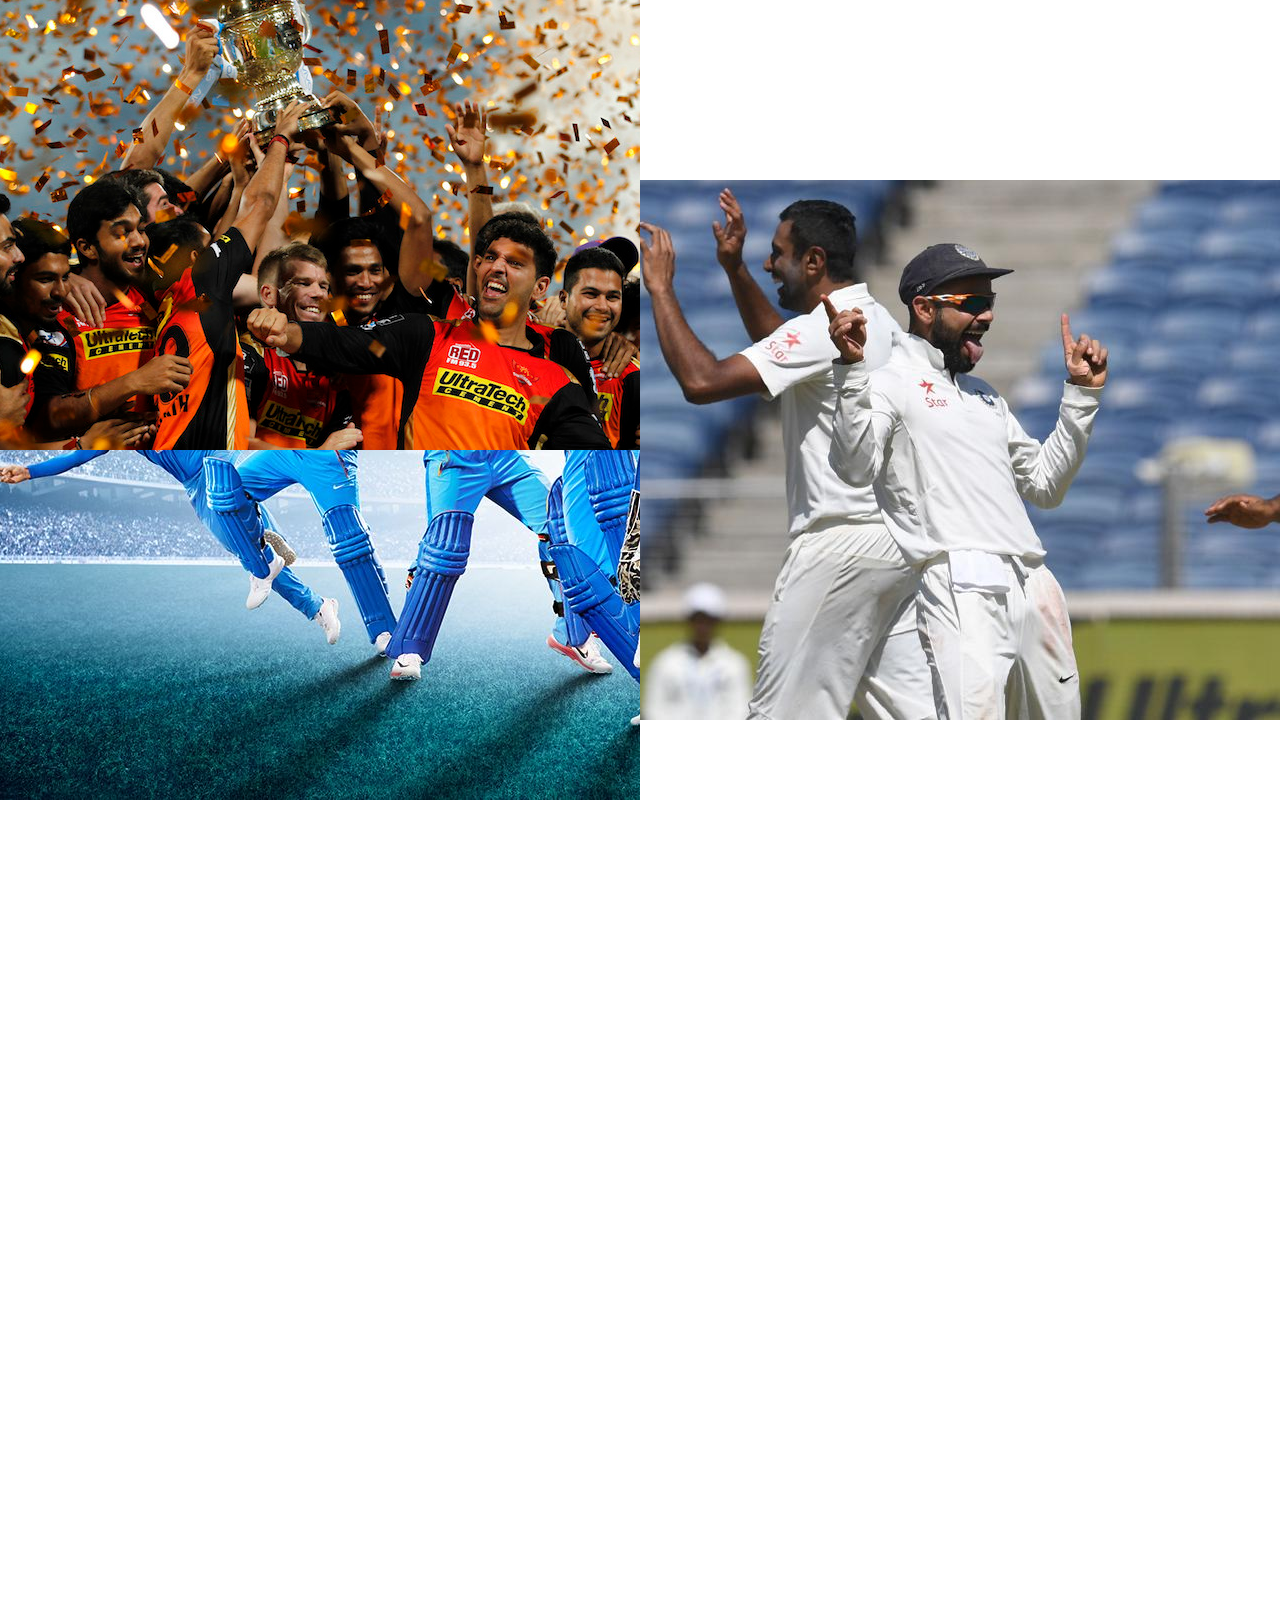
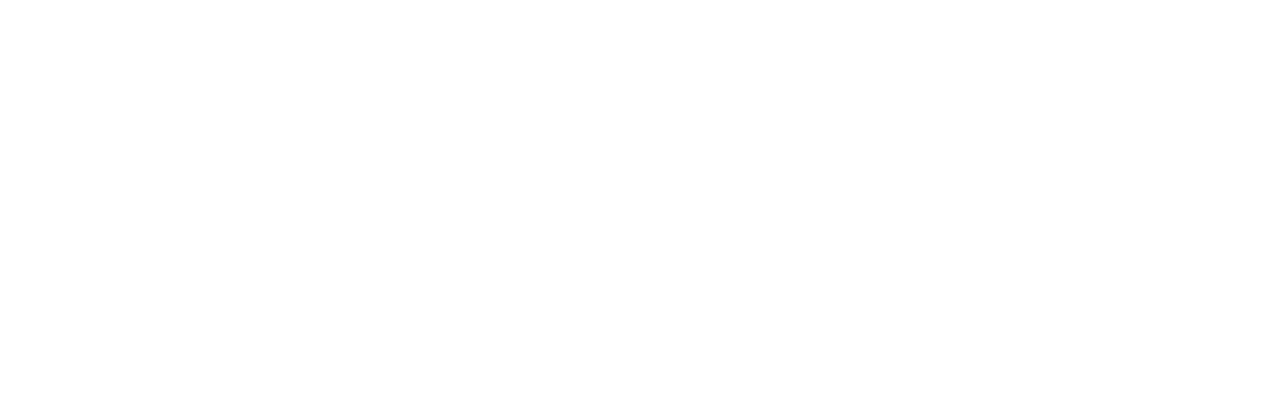
<file: index.html>
<!doctype html>
<meta name="viewport" content="width=device-width">
<head>
  <link rel="stylesheet" href="css/bootstrap.min.css">
  <link rel="stylesheet" href="css/bootstrap.css">

  <script src="js/jquery-3.1.1.min.js"></script>
  <script src="js/bootstrap.min.js"></script>
<style>


body{

background-size: cover;
height: 2000px;
}

#pics1{
width: 50%;
height: 100%;
top: 0;
left: 0;
position: fixed;
z-index: -1;
background: url(cric1.jpg) 5% 50% no-repeat;
}

#pics2{
  width: 50%;
  height: 100%;
  top: 0;
  left: 50%;
  position: fixed;
  z-index: -1;
  background: url(cric2.jpg) 5% 50% no-repeat;
  }



#pics4{
    width: 50%;
    height: 50%;
    top: 0;
    left: 0;
    position: fixed;
    z-index: -1;
    background: url(cric3.jpg) 5% 50% no-repeat;
    }

  }

}


</style>

</head>

<body>

  <div class="container">
    <section class="row">
      <div class="col-md-6 img-responsive" id="pics1"></div>
      <div class="col-md-6 img-responsive" id="pics2"></div>
    </section>
    <section class="row">
      <div class="col-md-6 img-responsive" id="pics3"></div>
      <div class="col-md-6 img-responsive" id="pics4"></div>
      </div>
</section>

<script>

// Create cross browser requestAnimationFrame method:
window.requestAnimationFrame = window.requestAnimationFrame
                               || window.mozRequestAnimationFrame
                               || window.webkitRequestAnimationFrame
                               || window.msRequestAnimationFrame
                               || function(f){setTimeout(f, 1000/60)}

var pic1 = document.getElementById('pics1')
var pic2 = document.getElementById('pics2')
var pic3 = document.getElementById('pics3')
var pic4 = document.getElementById('pics4')

function parallaxpics(){
	var scrolltop = window.pageYOffset
	pic1.style.top = -scrolltop * .2 + 'px'
	pic2.style.top = -scrolltop * .5 + 'px'

  pic4.style.top = -scrolltop * .2 + 'px'
}

window.addEventListener('scroll', function(){
	requestAnimationFrame(parallaxpics)
}, false)

</script>

</body>

</html>
</file>
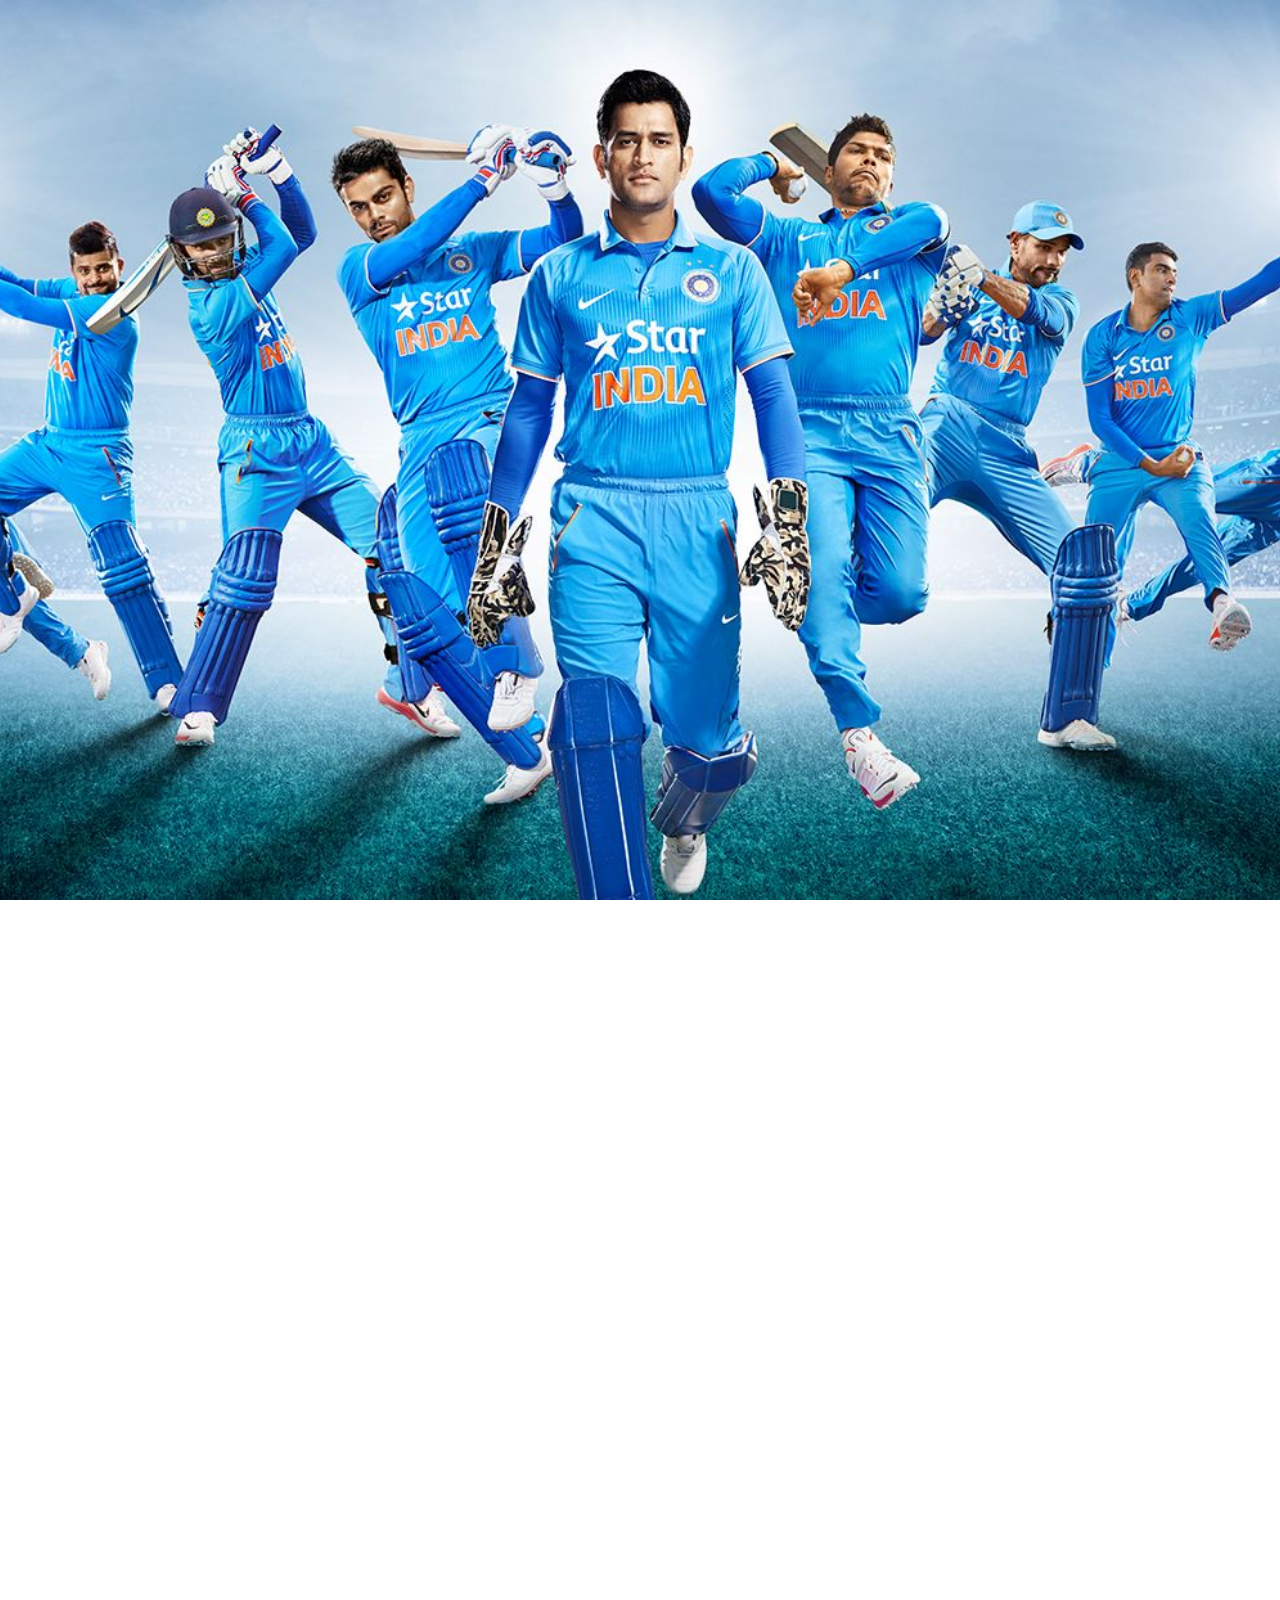
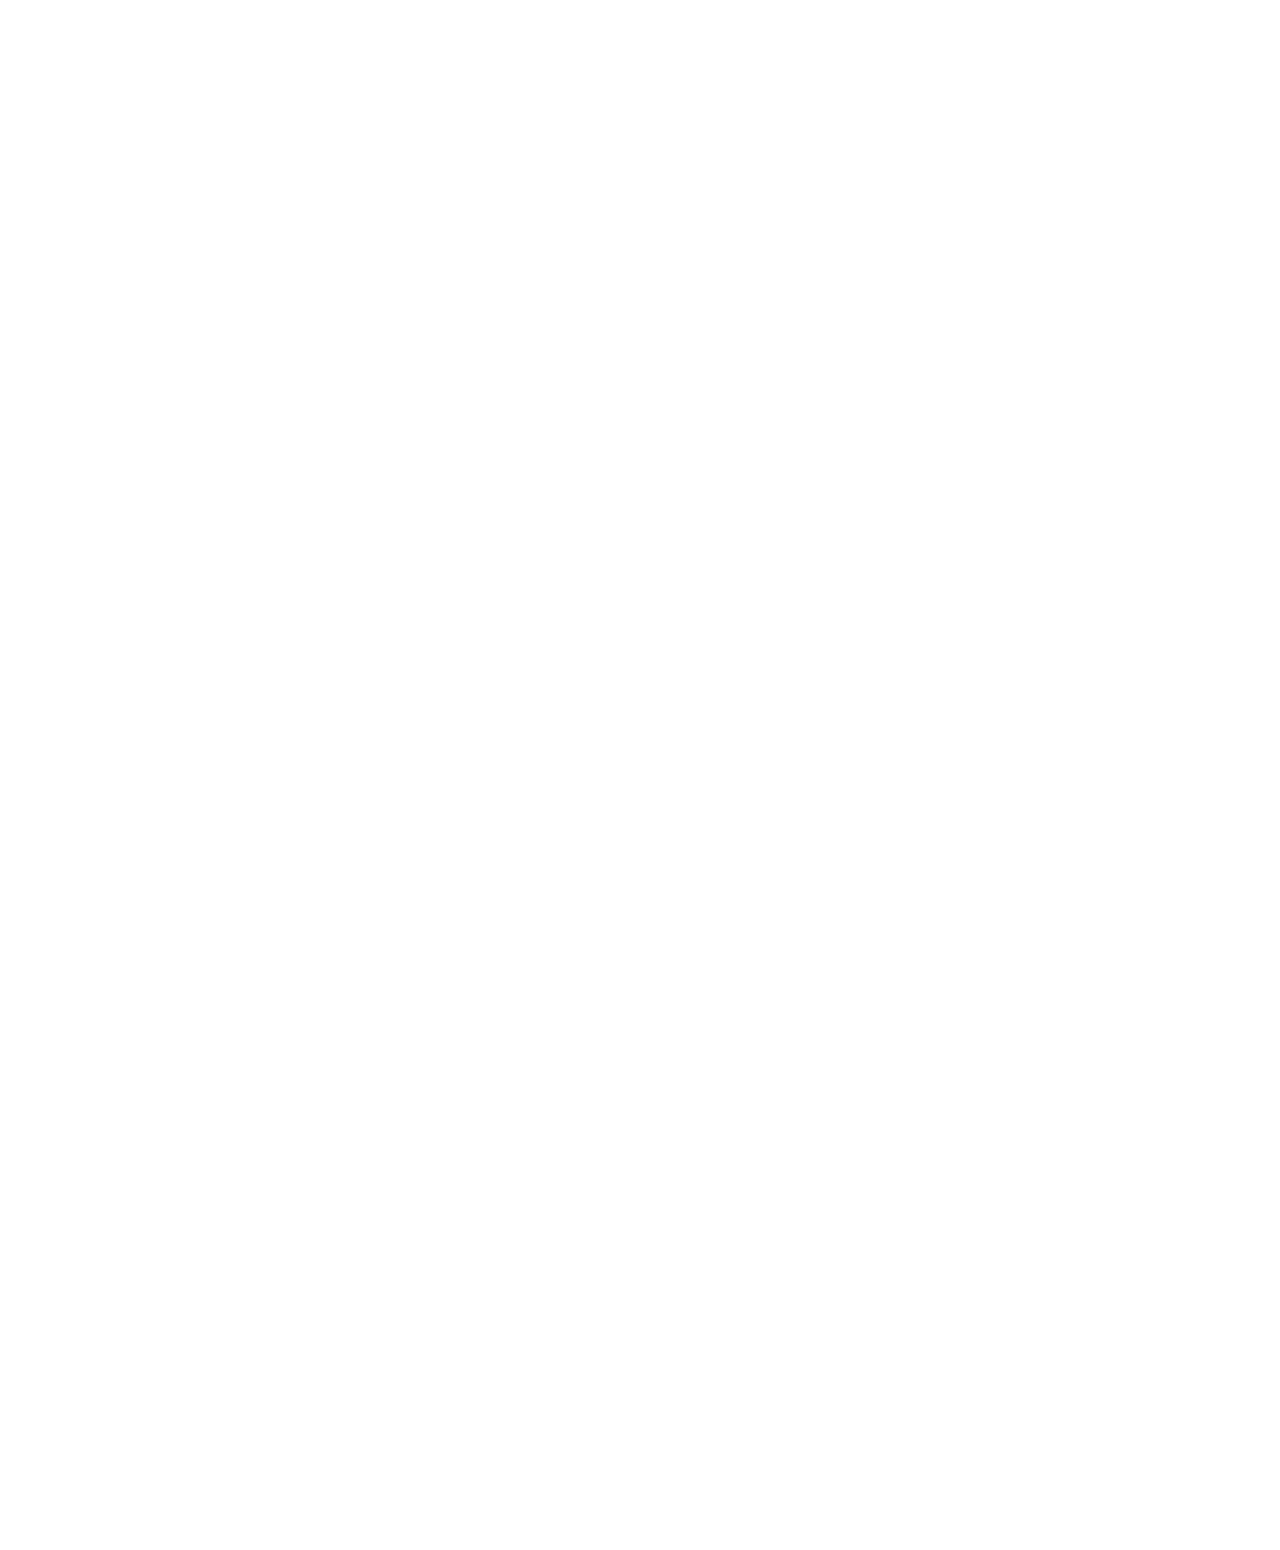
<file: jscss.html>
<!DOCTYPE html>
<html>

<head>
    <title>CSSScroll</title>
    <meta name="viewport" content="initial-scale=1.0, user-scalable=no">
    <meta charset="utf-8">


</head>
<style>


html {
  height: 100%;
  overflow: hidden;
}

body {
  margin:0;
  padding:0;
	perspective: 1px;
	transform-style: preserve-3d;
  height: 100%;
  overflow-y: scroll;
  overflow-x: hidden;

}



.slide {
  position: relative;

  min-height: 100vh;
  width: 100vw;
  box-sizing: border-box;
  
	transform-style: inherit;
}



.slide:before {
  content: "";
  position: absolute;
  top: 0;
  bottom: 0;
  left:0;
  right:0;
}





.slide, .slide:before {
  background: 50% 50% / cover;
}





#slide1:before {
  background-image: url("cric1.jpg");
  transform: translateZ(-1px) scale(2);
  z-index:-1;
}

#slide2{
  background-image: url("cric2.jpg");
  background-attachment: fixed;

}

#slide3:before {
  background-image: url("cric3.jpg");
  transform: translateZ(-1px) scale(2);
  z-index:-1;
}


</style>



<div id="slide1" class="slide">

</div>

<div id="slide2" class="slide">
<img src="cric2.jpg" style="width:100%">
</div>

<div id="slide3" class="slide">

</div>
</file>
